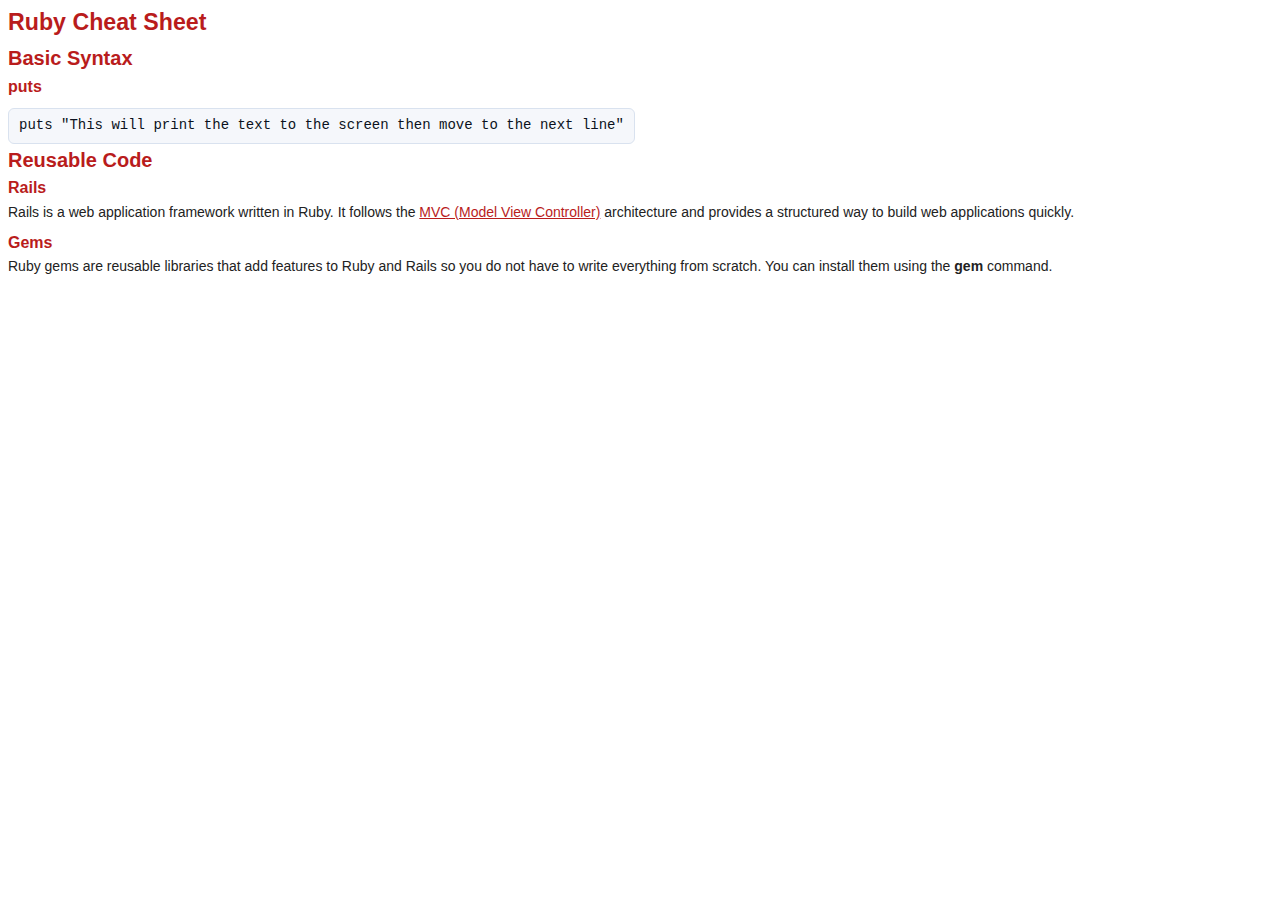
<file: index.html>
<!DOCTYPE html>
<html lang="en">
<head>
    <meta charset="UTF-8">
    <meta name="viewport" content="width=device-width, initial-scale=1.0">
    <title>Ruby Cheat Sheet</title>
    <link rel="stylesheet" href="assets/theme.css">
</head>
<body>
    <h1>Ruby Cheat Sheet</h1>
    <h2>Basic Syntax</h2>
    <h3>puts</h3>
    <pre>puts "This will print the text to the screen then move to the next line"</pre>

    <h2>Reusable Code</h2>
    
    <h3>Rails</h3>
    <p>
        Rails is a web application framework written in Ruby. It follows the
        <a href="mvc.html">MVC (Model View Controller)</a>
        architecture and provides a structured way to build web applications quickly.
    </p>

    <div class="gems">
        <h3>Gems</h3>
        <p>
            Ruby gems are reusable libraries that add features to Ruby and Rails so you do not have to write everything from scratch.
            You can install them using the <strong>gem</strong> command.
        </p>
        <!-- NO UNNECESSARY DETAIL
        <p><b>Common gems include:</b></p>
        <ul>
            <li><strong>Rails</strong>: Web application framework.</li>
            <li><strong>RSpec</strong>: Testing Ruby code.</li>
            <li><strong>Devise</strong>: User authentication.</li>
            <li><strong>Puma</strong>: A web server for Ruby and Rails applications.</li>
        </ul>
        <p><b>Common Rails gems include:</b></p>
        <ul>
            <li><strong>Active Record</strong>: Database interaction.</li>
            <li><strong>Action Mailer</strong>: Sending emails.</li>
            <li><strong>Active Job</strong>: Background job processing.</li>
            <li><strong>Active Storage</strong>: File uploads.</li>
        </ul>
        -->
    </div>
</body>
</html>
</file>
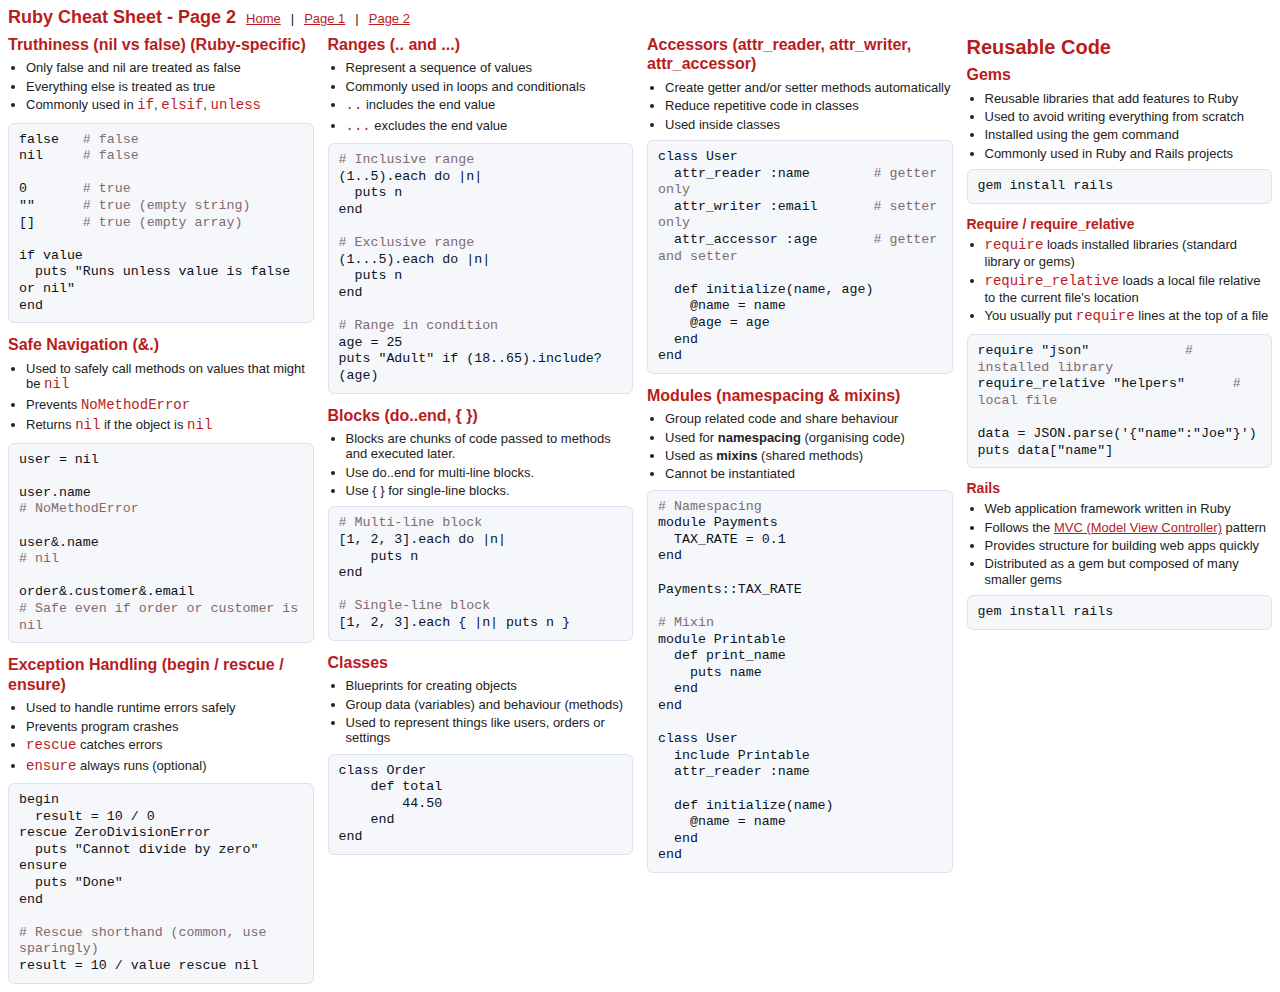
<file: cheat-sheet-page2.html>
<!DOCTYPE html>
<html lang="en">
<head>
    <meta charset="UTF-8">
    <meta name="viewport" content="width=device-width, initial-scale=1.0">
    <title>Ruby Cheat Sheet - Page 2</title>
    <link rel="stylesheet" href="assets/theme.css">
</head>
<body>
    <div class="topbar">
        <h1>Ruby Cheat Sheet - Page 2</h1>
        <div class="nav"><a href="index.html">Home</a> | <a href="cheat-sheet-page1.html">Page 1</a> | <a href="cheat-sheet-page2.html">Page 2</a></div>
    </div>
    <div class="cheatsheet">
        <div class="block">
            <h3>Truthiness (nil vs false) (Ruby-specific)</h3>
            <ul>
                <li>Only false and nil are treated as false</li>
                <li>Everything else is treated as true</li>
                <li>Commonly used in <code>if</code>, <code>elsif</code>, <code>unless</code></li>
            </ul>
            <pre><code>false   <span class="c"># false</span>
nil     <span class="c"># false</span>

0       <span class="c"># true</span>
""      <span class="c"># true (empty string)</span>
[]      <span class="c"># true (empty array)</span>

if value
  puts "Runs unless value is false or nil"
end</code></pre>
        </div>
        <div class="block">
            <h3>Safe Navigation (&.)</h3>
            <ul>
                <li>Used to safely call methods on values that might be <code>nil</code></li>
                <li>Prevents <code>NoMethodError</code></li>
                <li>Returns <code>nil</code> if the object is <code>nil</code></li>
            </ul>
            <pre><code>user = nil

user.name
<span class="c"># NoMethodError</span>

user&.name
<span class="c"># nil</span>

order&.customer&.email
<span class="c"># Safe even if order or customer is nil</span></code></pre>
        </div>
        <div class="block">
            <h3>Exception Handling (begin / rescue / ensure)</h3>
            <ul>
                <li>Used to handle runtime errors safely</li>
                <li>Prevents program crashes</li>
                <li><code>rescue</code> catches errors</li>
                <li><code>ensure</code> always runs (optional)</li>
            </ul>
            <pre><code>begin
  result = 10 / 0
rescue ZeroDivisionError
  puts "Cannot divide by zero"
ensure
  puts "Done"
end

<span class="c"># Rescue shorthand (common, use sparingly)</span>
result = 10 / value rescue nil</code></pre>
        </div>
        <div class="block">
            <h3>Ranges (.. and ...)</h3>
            <ul>
                <li>Represent a sequence of values</li>
                <li>Commonly used in loops and conditionals</li>
                <li><code>..</code> includes the end value</li>
                <li><code>...</code> excludes the end value</li>
            </ul>
            <pre><code><span class="c"># Inclusive range</span>
(1..5).each do |n|
  puts n
end

<span class="c"># Exclusive range</span>
(1...5).each do |n|
  puts n
end

<span class="c"># Range in condition</span>
age = 25
puts "Adult" if (18..65).include?(age)</code></pre>
        </div>
        <div class="block">
            <h3>Blocks (do..end, { })</h3>
            <ul>
                <li>Blocks are chunks of code passed to methods and executed later.</li>
                <li>Use do..end for multi-line blocks.</li>
                <li>Use { } for single-line blocks.</li>
            </ul>
            <pre><code><span class="c"># Multi-line block</span>
[1, 2, 3].each do |n|
    puts n
end

<span class="c"># Single-line block</span>
[1, 2, 3].each { |n| puts n }</code></pre>
        </div>
        <div class="block">
            <h3>Classes</h3>
            <ul>
                <li>Blueprints for creating objects</li>
                <li>Group data (variables) and behaviour (methods)</li>
                <li>Used to represent things like users, orders or settings</li>
            </ul>
            <pre><code>class Order
    def total
        44.50
    end
end</code></pre>
        </div>
        <div class="block">
            <h3>Accessors (attr_reader, attr_writer, attr_accessor)</h3>
            <ul>
                <li>Create getter and/or setter methods automatically</li>
                <li>Reduce repetitive code in classes</li>
                <li>Used inside classes</li>
            </ul>
            <pre><code>class User
  attr_reader :name        <span class="c"># getter only</span>
  attr_writer :email       <span class="c"># setter only</span>
  attr_accessor :age       <span class="c"># getter and setter</span>

  def initialize(name, age)
    @name = name
    @age = age
  end
end</code></pre>
        </div>
        <div class="block">
            <h3>Modules (namespacing & mixins)</h3>
            <ul>
                <li>Group related code and share behaviour</li>
                <li>Used for <strong>namespacing</strong> (organising code)</li>
                <li>Used as <strong>mixins</strong> (shared methods)</li>
                <li>Cannot be instantiated</li>
            </ul>
            <pre><code><span class="c"># Namespacing</span>
module Payments
  TAX_RATE = 0.1
end

Payments::TAX_RATE

<span class="c"># Mixin</span>
module Printable
  def print_name
    puts name
  end
end

class User
  include Printable
  attr_reader :name

  def initialize(name)
    @name = name
  end
end</code></pre>
        </div>
        <div class="block">
            <h2>Reusable Code</h2>
            <div class="gems">
                <h3>Gems</h3>
                <ul>
                    <li>Reusable libraries that add features to Ruby</li>
                    <li>Used to avoid writing everything from scratch</li>
                    <li>Installed using the gem command</li>
                    <li>Commonly used in Ruby and Rails projects</li>
                </ul>
                <pre><code>gem install rails</code></pre>
                <!-- NO UNNECESSARY DETAIL
                <p><b>Common gems include:</b></p>
                <ul>
                    <li><strong>Rails</strong>: Web application framework.</li>
                    <li><strong>RSpec</strong>: Testing Ruby code.</li>
                    <li><strong>Devise</strong>: User authentication.</li>
                    <li><strong>Puma</strong>: A web server for Ruby and Rails applications.</li>
                </ul>
                <p><b>Common Rails gems include:</b></p>
                <ul>
                    <li><strong>Active Record</strong>: Database interaction.</li>
                    <li><strong>Action Mailer</strong>: Sending emails.</li>
                    <li><strong>Active Job</strong>: Background job processing.</li>
                    <li><strong>Active Storage</strong>: File uploads.</li>
                </ul>
                -->
            </div>
        </div>
        <div class="block">
            <h4>Require / require_relative</h4>
            <ul>
                <li><code>require</code> loads installed libraries (standard library or gems)</li>
                <li><code>require_relative</code> loads a local file relative to the current file's location</li>
                <li>You usually put <code>require</code> lines at the top of a file</li>
            </ul>
            <pre><code>require "json"            <span class="c"># installed library</span>
require_relative "helpers"      <span class="c"># local file</span>

data = JSON.parse('{"name":"Joe"}')
puts data["name"]
</code></pre>
        </div>
        <div class="block">
            <h4>Rails</h4>
            <ul>
                <li>Web application framework written in Ruby</li>
                <li>Follows the <a href="mvc.html">MVC (Model View Controller)</a> pattern</li>
                <li>Provides structure for building web apps quickly</li>
                <li>Distributed as a gem but composed of many smaller gems</li>
            </ul>
            <pre><code>gem install rails</code></pre>
        </div>
    </div>
</body>
</html>
</file>
<file: assets/theme.css>
body {
    font-family: Arial, Helvetica, sans-serif;
    color: #222;
    line-height: 1.5;
}

:root {
    --ruby-red: #b91c1c;
}

h1, h2, h3, h4 {
    color: var(--ruby-red);
}

a {
    color: #b91c1c;   /* Ruby red */
}

a:hover {
    text-decoration: underline;
}

/* Accessible focus state for keyboard navigation */
a:focus,
a:focus-visible {
    outline: 2px solid #b91c1c;
    outline-offset: 2px;
}

/* Inline code (if you use <code> inside sentences) */
code {
  font-family: ui-monospace, SFMono-Regular, Menlo, Monaco, Consolas, "Liberation Mono", "Courier New", monospace;
}

/* Code blocks */
pre {
  font-family: ui-monospace, SFMono-Regular, Menlo, Monaco, Consolas, "Liberation Mono", "Courier New", monospace;
  margin: 0 0 0.5rem 0;        /* space after the block only */
  padding: 0.5rem;
  background: #f5f7fb;
  border-radius: 6px;
  border: 1px solid #d9e2ef;
  color: #0b1220;
  display: inline-block;        /* shrink background to content width */
  max-width: 100%;
  box-sizing: border-box;
  overflow-x: auto;
  white-space: pre-wrap;   /* allow wrapping within code blocks */
}

/* Remove any chance of extra spacing from the <code> inside <pre> */
pre code {
  display: block;
  margin: 0;
  padding: 0;
  background: none;
  font-size: 0.95em;
}

pre code span.c {
  color: #806b6d;
}

/* Normalise vertical spacing (exclude pre) */
h2, h3, h4, p, ul {
  margin-top: 0;
  margin-bottom: 0.75rem;
}

/* Lists usually need a bit more left indent but not huge spacing */
ul {
  padding-left: 1.25rem;
  margin-bottom: 0.4rem;
}

h1 {
  margin: 1.5rem 0 1rem;
}

h2 {
  margin: 1.25rem 0 0.75rem;
}

h3 {
  margin: 1rem 0 0.5rem;
}

h4 {
  margin: 0.75rem 0 0.25rem;
}

/* Mobile default: 1 column */
.cheatsheet {
  column-count: 1;
  column-gap: 1.25rem;
}

/* Desktop: 3 columns */
@media (min-width: 900px) {
  .cheatsheet {
    column-count: 3;
  }
}

/* Wide screens: 4 columns */
@media (min-width: 1200px) {
  .cheatsheet {
    column-count: 4;
  }
}

/* Stop ugly splits */
.cheatsheet h2,
.cheatsheet h3,
.cheatsheet h4,
.cheatsheet p,
.cheatsheet ul,
.cheatsheet pre {
  break-inside: avoid;
  page-break-inside: avoid;
}

/* Code blocks behave nicely in columns */
.cheatsheet pre {
  display: block;     /* fills the column width */
  width: 100%;
  max-width: 100%;
}

.block {
  break-inside: avoid;
  page-break-inside: avoid;
  margin-bottom: 0.75rem; /* or whatever it is now minus ~25% */
}

/* Inline code only */
:not(pre) > code {
  color: #b91c1c;   /* Ruby red */
  font-weight: 500;
  white-space: nowrap;
}

pre code {
  color: inherit;
  font-weight: normal;
}

/* Small gap before the one-line "Other numeric types" note */
.other-numeric-types {
  margin-top: 0.35rem;
}

@media print {
  @page {
    size: A4 landscape;
    margin: 6mm;
  }

  .topbar {
    padding: 0 !important;
    margin: 0 !important;
  }

  /* Hide navigation in print */
  .nav {
    display: none !important;
  }

  .ruby-logo {
    display: none !important;
  }

  /* Newspaper-style columns so content flows naturally */
  .cheatsheet {
    column-count: 4;
    column-gap: 4mm;
  }

  /* Keep sections together where possible */
  .block {
    break-inside: avoid;
    page-break-inside: avoid;
    margin: 0 0 3mm 0 !important;
    display: block;
    orphans: 2;
    widows: 2;
  }

  /* Keep related blocks together (e.g. Arrays + Enumerable) */
  .print-keep-together {
    break-inside: avoid;
    page-break-inside: avoid;
  }

  /* Allow the two largest sections to split if needed */
  #print-methods {
    break-inside: auto !important;
    page-break-inside: auto !important;
  }

  /* Tighten typography for print */
  body {
    font-size: 9pt !important;
    line-height: 1.15 !important;
  }

  /* Title already appears in header */
  h1 {
    display: none !important;
  }

  h2 {
    font-size: 12pt !important;
    margin: 0 0 2mm 0 !important;
  }

  h3 {
    font-size: 10pt !important;
    margin: 0 0 2mm 0 !important;
  }

  .print-title {
    margin-top: 2mm !important;
  }

  .times-item {
    margin-top: 2mm !important;
  }

  ul {
    margin: 0 0 1.4mm 0 !important;
    padding-left: 14pt !important;
  }

  li {
    margin: 0 0 0.8mm 0 !important;
  }

  /* Tighter spacing above code samples */
  pre {
    margin: 0.4mm 0 0 0 !important;
    padding: 1.6mm !important;
  }

  h3 + pre,
  ul + pre {
    margin-top: 0.2mm !important;
  }

  pre,
  code {
    font-size: 7.5pt !important;
    line-height: 1.05 !important;
  }
}

/* ===== Compact on-screen layout (does not affect printing) ===== */
@media screen {
  /* Overall text slightly smaller */
  body {
    font-size: 14px;
    line-height: 1.22;
  }

  /* Cheat pages: use the full viewport and tighter spacing */
  body.cheat-page {
    margin: 0;
    padding: 6px 10px 8px;
  }

  /* Headings smaller */
  h1 {
    font-size: 1.45rem;
    margin: 0 0 10px 0;
  }

  .title {
    display: flex;
    align-items: center;
    gap: 8px;
  }

  .ruby-logo {
    height: 22px;
    width: 22px;
    flex-shrink: 0;
  }

  /* Compact header: title + nav beside it (one line) */
  .topbar {
    display: flex;
    align-items: baseline;
    justify-content: flex-start;
    gap: 10px;
    margin: 6px 0 8px 0;
    padding-top: 0;
    padding-bottom: 0;
  }

  /* Cheat pages: slightly smaller title so it fits with browser UI (e.g. bookmarks bar) */
  body.cheat-page .topbar h1 {
    font-size: 22px !important;
    line-height: 1.02 !important;
  }
  body.cheat-page .topbar {
    gap: 8px;
    margin: 2px 0 6px 0;
  }

  .topbar h1 {
    font-size: 18px;
    margin: 0;
    line-height: 1.05;
  }

  h2 {
    font-size: 20px;
    margin: 0 0 6px 0;
  }

  body.cheat-page h2 {
    font-size: 18px;
    margin: 0 0 4px 0;
  }

  h3 {
    font-size: 16px;
    margin: 0 0 6px 0;
  }

  body.cheat-page h3 {
    font-size: 15px;
    margin: 0 0 4px 0;
  }

  /* Bullets smaller + tighter */
  ul {
    margin: 0 0 8px 0;
    padding-left: 18px;
  }

  body.cheat-page ul {
    margin: 0 0 6px 0;
    padding-left: 16px;
  }

  li {
    font-size: 13px;
    margin: 0 0 3px 0;
    line-height: 1.18;
  }

  body.cheat-page li {
    font-size: 13.5px;
    margin: 0 0 2px 0;
  }

  /* Add space before the print section */
  .print-title {
    margin-top: 10px;
  }

  /* Ensure cheat-page tightening doesn't remove this gap */
  body.cheat-page .print-title {
    margin-top: 10px;
  }

  /* Gap before the Times bullet, without forcing wrapping */
  .times-item {
    margin-top: 0.4rem;
  }

  /* Ensure cheat-page tightening doesn't remove this gap */
  body.cheat-page li.times-item {
    margin-top: 0.4rem;
  }
  
  /* Tighter block spacing */
  .block {
    margin-bottom: 12px;
  }

  body.cheat-page .block {
    margin-bottom: 8px;
  }

  /* Tighter code blocks, but keep code font larger */
  pre {
    margin: 6px 0 0 0;
    padding: 8px 10px;
  }

  body.cheat-page pre {
    margin: 4px 0 0 0;
    padding: 6px 8px;
  }

  pre,
  code {
    font-size: 14px;
    line-height: 1.25;
  }

  /* Optional: slightly reduce space between columns if you use grid gap */
  .cheatsheet {
    gap: 14px;
  }

  body.cheat-page .cheatsheet {
    column-gap: 1rem;
  }

  .nav {
    display: inline-flex;
    align-items: center;
    gap: 10px;
    white-space: nowrap;
    font-size: 13px;
    margin: 0;
  }

  /* Current page text only */
  .nav-current {
    font-weight: 700;
    color: #b91c1c;
  }

  .btn {
    display: inline-flex;
    align-items: center;
    gap: 8px;
    padding: 8px 14px;
    border-radius: 999px;
    border: 1px solid #ef4444;
    background: #ffffff;
    color: #0f172a;
    text-decoration: none;
    font-weight: 600;
    font-size: 13px;
    line-height: 1;
    cursor: pointer;
    transition: box-shadow 0.15s ease, transform 0.12s ease;
  }

  .btn.primary {
    background: linear-gradient(
      135deg,
      #dc2626 0%,   /* darker ruby top-left */
      #ef4444 45%,  /* core ruby */
      #f87171 100%  /* lighter bottom-right */
    );
    color: #ffffff;
  }

  .btn.primary:hover {
    box-shadow:
      0 0 0 1px rgba(255, 255, 255, 0.35),
      0 6px 14px rgba(248, 113, 113, 0.45),
      0 0 16px rgba(252, 165, 165, 0.55);
    transform: translateY(-1px);
    text-decoration: none;
  }
  
  .btn.secondary {
    background: #ffffff;
    color: #b91c1c;              /* ruby red text */
    border: 1px solid #b91c1c;   /* ruby red border */
  }

  .btn.secondary:hover {
    box-shadow:
      0 0 0 1px rgba(185, 28, 28, 0.15),
      0 4px 10px rgba(185, 28, 28, 0.25);
    transform: translateY(-1px);
    text-decoration: none;
  }


}

/* Column flow hints for wide screens (4 columns) */
@media screen and (min-width: 1200px) {
  body.cheat-page #screen-float {
    break-before: column;
    -webkit-column-break-before: always;
  }

  body.cheat-page #screen-hashes {
    break-before: column;
    -webkit-column-break-before: always;
  }
}

/* Larger screens: add a little breathing room before headings */
@media screen and (min-width: 481px) {
  body.cheat-page .block {
    padding-top: 6px;
    margin-bottom: 6px;
  }
}

/* Mobile readability tweaks (small screens) */
@media screen and (max-width: 480px) {
  body.cheat-page {
    font-size: 15px;
    line-height: 1.26;
  }

  /* Add breathing room before headings by increasing section spacing */
  body.cheat-page .block {
    margin-bottom: 14px;
  }

  /* Keep tightly related blocks (Arrays + Enumerable) closer together */
  body.cheat-page .print-keep-together .block {
    margin-bottom: 10px;
  }

  body.cheat-page .print-keep-together .block:last-child {
    margin-bottom: 14px;
  }

  body.cheat-page li {
    font-size: 15px;
    line-height: 1.22;
  }

  body.cheat-page pre,
  body.cheat-page code {
    font-size: 16px;
    line-height: 1.3;
  }

  body.cheat-page pre {
    color: #0f172a;
    background: #f8fafc;
    border-color: #cbd5e1;
  }

  body.cheat-page pre code {
    color: #0f172a;
    font-weight: 700;
    letter-spacing: 0.1px;
    text-shadow: 0 0 0.25px currentColor;
  }

  body.cheat-page pre code span.c {
    color: #334155;
  }
}
</file>
